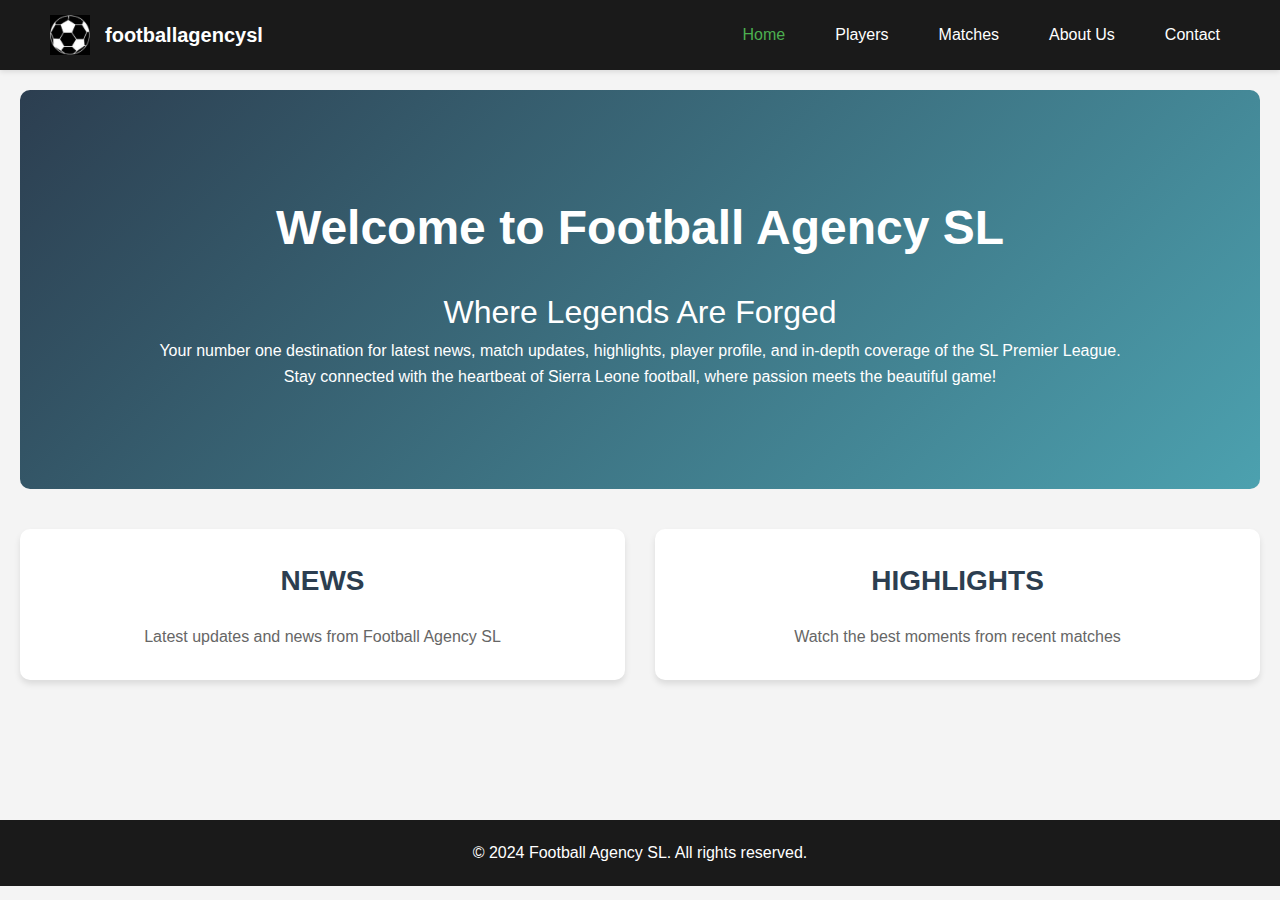
<file: index.html>
<!DOCTYPE html>
<html lang="en">
  <head>
    <meta charset="UTF-8" />
    <meta name="viewport" content="width=device-width, initial-scale=1.0" />
    <title>Football Agency SL - Home</title>
    <link rel="stylesheet" href="CSS/style.css" />
  </head>
  <body>
    <header>
      <nav>
        <div class="logo">
          <a href="index.html">
            <img
              src="main logo.jpg"
              alt="Football Agency SL Logo"
              width="40"
              height="40"
            />
            <span>footballagencysl</span>
          </a>
        </div>
        <ul class="nav-links">
          <li><a href="index.html" class="active">Home</a></li>
          <li><a href="players.html">Players</a></li>
          <li><a href="matches.html">Matches</a></li>
          <li><a href="about.html">About Us</a></li>
          <li><a href="contact.html">Contact</a></li>
        </ul>
      </nav>
    </header>

    <main>
      <section class="hero">
        <div class="hero-content">
          <h1>Welcome to Football Agency SL</h1>
          <h2>Where Legends Are Forged</h2>
          <p>
            Your number one destination for latest news, match updates,
            highlights, player profile, and in-depth coverage of the SL Premier
            League.
          </p>
          <p>
            Stay connected with the heartbeat of Sierra Leone football, where
            passion meets the beautiful game!
          </p>
        </div>
      </section>

      <section class="home-sections">
        <div class="home-card">
          <h3>NEWS</h3>
          <div class="card-content">
            <p>Latest updates and news from Football Agency SL</p>
          </div>
        </div>
        <div class="home-card">
          <h3>HIGHLIGHTS</h3>
          <div class="card-content">
            <p>Watch the best moments from recent matches</p>
          </div>
        </div>
      </section>
    </main>

    <footer>
      <p>&copy; 2024 Football Agency SL. All rights reserved.</p>
    </footer>
  </body>
</html>
</file>
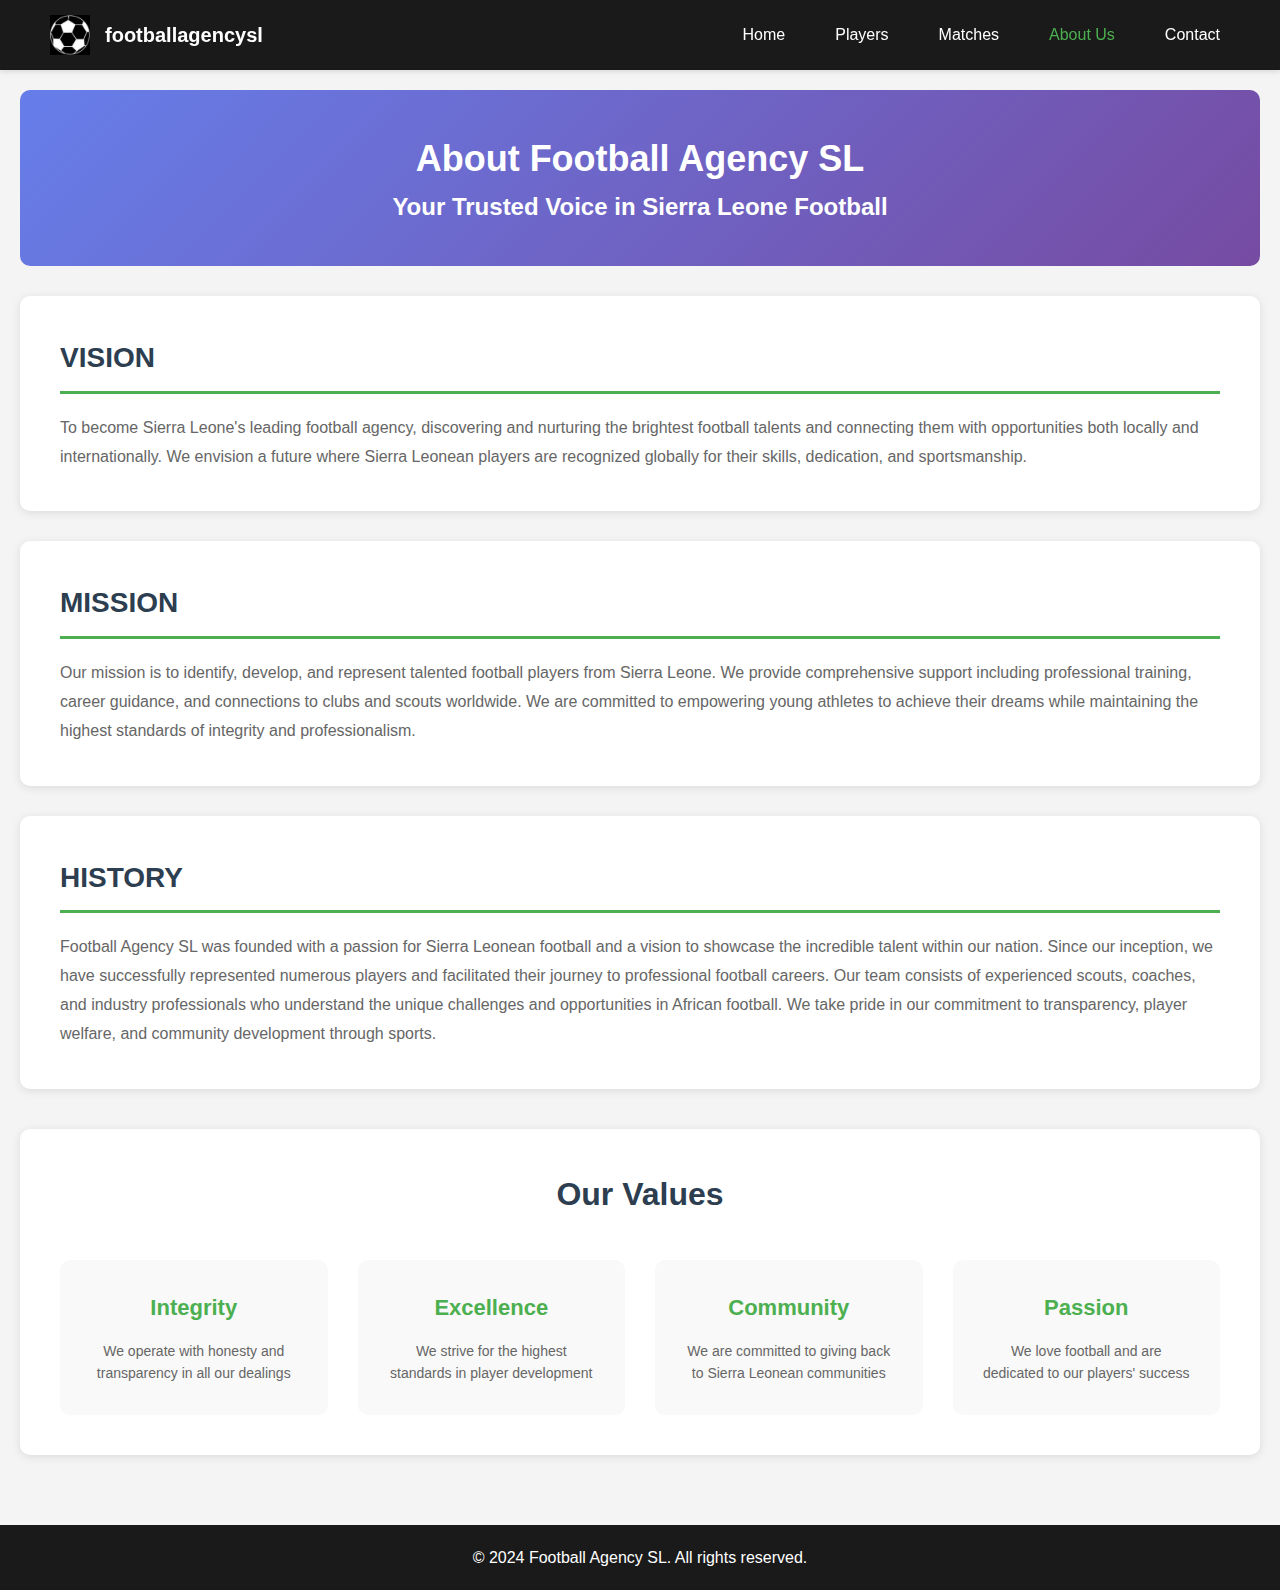
<file: about.html>
<!DOCTYPE html>
<html lang="en">
  <head>
    <meta charset="UTF-8" />
    <meta name="viewport" content="width=device-width, initial-scale=1.0" />
    <title>Football Agency SL - About Us</title>
    <link rel="stylesheet" href="CSS/style.css" />
  </head>
  <body>
    <header>
      <nav>
        <div class="logo">
          <a href="index.html">
            <img
              src="main logo.jpg"
              alt="Football Agency SL Logo"
              width="40"
              height="40"
            />
            <span>footballagencysl</span>
          </a>
        </div>
        <ul class="nav-links">
          <li><a href="index.html">Home</a></li>
          <li><a href="players.html">Players</a></li>
          <li><a href="matches.html">Matches</a></li>
          <li><a href="about.html" class="active">About Us</a></li>
          <li><a href="contact.html">Contact</a></li>
        </ul>
      </nav>
    </header>

    <main>
      <section class="page-header">
        <h1>About Football Agency SL</h1>
        <h2>Your Trusted Voice in Sierra Leone Football</h2>
      </section>

      <section class="about-section">
        <div class="about-card">
          <h2>VISION</h2>
          <p>
            To become Sierra Leone's leading football agency, discovering and
            nurturing the brightest football talents and connecting them with
            opportunities both locally and internationally. We envision a future
            where Sierra Leonean players are recognized globally for their
            skills, dedication, and sportsmanship.
          </p>
        </div>

        <div class="about-card">
          <h2>MISSION</h2>
          <p>
            Our mission is to identify, develop, and represent talented football
            players from Sierra Leone. We provide comprehensive support
            including professional training, career guidance, and connections to
            clubs and scouts worldwide. We are committed to empowering young
            athletes to achieve their dreams while maintaining the highest
            standards of integrity and professionalism.
          </p>
        </div>

        <div class="about-card">
          <h2>HISTORY</h2>
          <p>
            Football Agency SL was founded with a passion for Sierra Leonean
            football and a vision to showcase the incredible talent within our
            nation. Since our inception, we have successfully represented
            numerous players and facilitated their journey to professional
            football careers. Our team consists of experienced scouts, coaches,
            and industry professionals who understand the unique challenges and
            opportunities in African football. We take pride in our commitment
            to transparency, player welfare, and community development through
            sports.
          </p>
        </div>
      </section>

      <section class="team-section">
        <h2>Our Values</h2>
        <div class="values-grid">
          <div class="value-item">
            <h3>Integrity</h3>
            <p>We operate with honesty and transparency in all our dealings</p>
          </div>
          <div class="value-item">
            <h3>Excellence</h3>
            <p>We strive for the highest standards in player development</p>
          </div>
          <div class="value-item">
            <h3>Community</h3>
            <p>We are committed to giving back to Sierra Leonean communities</p>
          </div>
          <div class="value-item">
            <h3>Passion</h3>
            <p>We love football and are dedicated to our players' success</p>
          </div>
        </div>
      </section>
    </main>

    <footer>
      <p>&copy; 2024 Football Agency SL. All rights reserved.</p>
    </footer>
  </body>
</html>
</file>
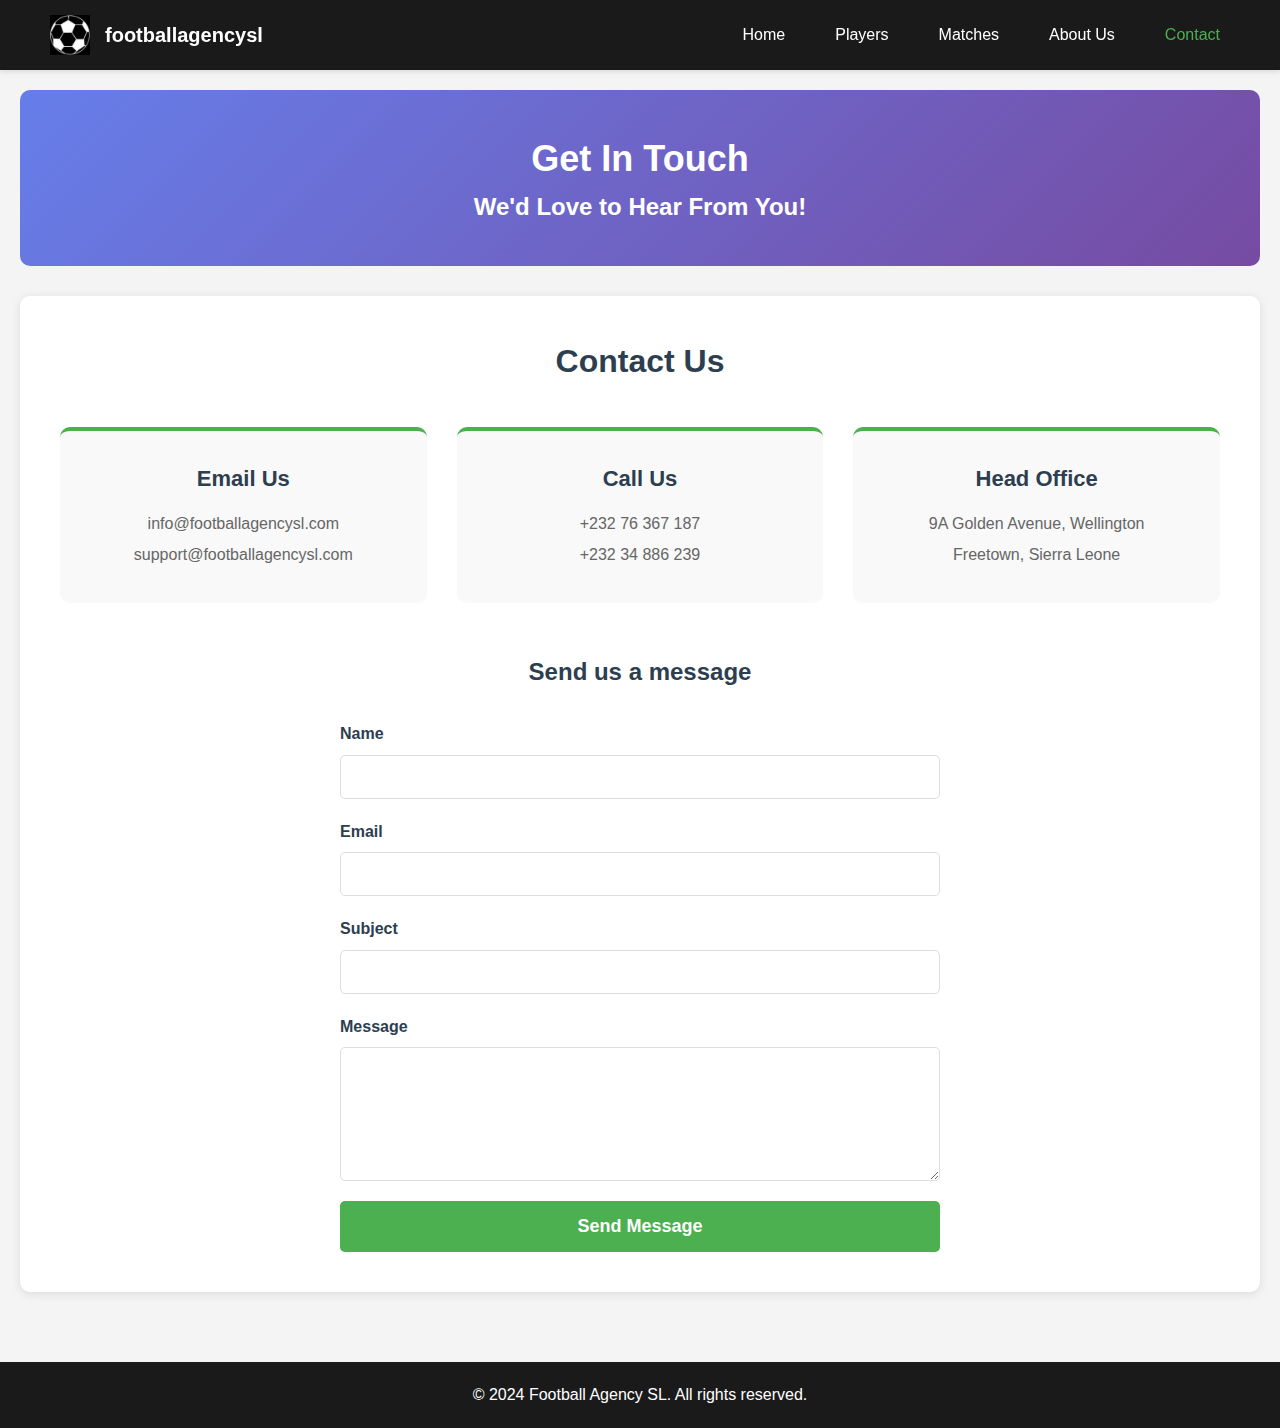
<file: contact.html>
<!DOCTYPE html>
<html lang="en">
  <head>
    <meta charset="UTF-8" />
    <meta name="viewport" content="width=device-width, initial-scale=1.0" />
    <title>Football Agency SL - Contact</title>
    <link rel="stylesheet" href="CSS/style.css" />
  </head>
  <body>
    <header>
      <nav>
        <div class="logo">
          <a href="index.html">
            <img
              src="main logo.jpg"
              alt="Football Agency SL Logo"
              width="40"
              height="40"
            />
            <span>footballagencysl</span>
          </a>
        </div>
        <ul class="nav-links">
          <li><a href="index.html">Home</a></li>
          <li><a href="players.html">Players</a></li>
          <li><a href="matches.html">Matches</a></li>
          <li><a href="about.html">About Us</a></li>
          <li><a href="contact.html" class="active">Contact</a></li>
        </ul>
      </nav>
    </header>

    <main>
      <section class="page-header">
        <h1>Get In Touch</h1>
        <h2>We'd Love to Hear From You!</h2>
      </section>

      <section class="contact-section">
        <h2>Contact Us</h2>

        <div class="contact-info-grid">
          <div class="contact-info-card">
            <h3>Email Us</h3>
            <p>info@footballagencysl.com</p>
            <p>support@footballagencysl.com</p>
          </div>

          <div class="contact-info-card">
            <h3>Call Us</h3>
            <p>+232 76 367 187</p>
            <p>+232 34 886 239</p>
          </div>

          <div class="contact-info-card">
            <h3>Head Office</h3>
            <p>9A Golden Avenue, Wellington</p>
            <p>Freetown, Sierra Leone</p>
          </div>
        </div>

        <div class="contact-form-container">
          <h3>Send us a message</h3>
          <form class="contact-form" action="#" method="post">
            <div class="form-group">
              <label for="name">Name</label>
              <input type="text" id="name" name="name" required />
            </div>

            <div class="form-group">
              <label for="email">Email</label>
              <input type="email" id="email" name="email" required />
            </div>

            <div class="form-group">
              <label for="subject">Subject</label>
              <input type="text" id="subject" name="subject" required />
            </div>

            <div class="form-group">
              <label for="message">Message</label>
              <textarea
                id="message"
                name="message"
                rows="6"
                required
              ></textarea>
            </div>

            <button type="submit" class="submit-btn">Send Message</button>
          </form>
        </div>
      </section>
    </main>

    <footer>
      <p>&copy; 2024 Football Agency SL. All rights reserved.</p>
    </footer>
  </body>
</html>
</file>
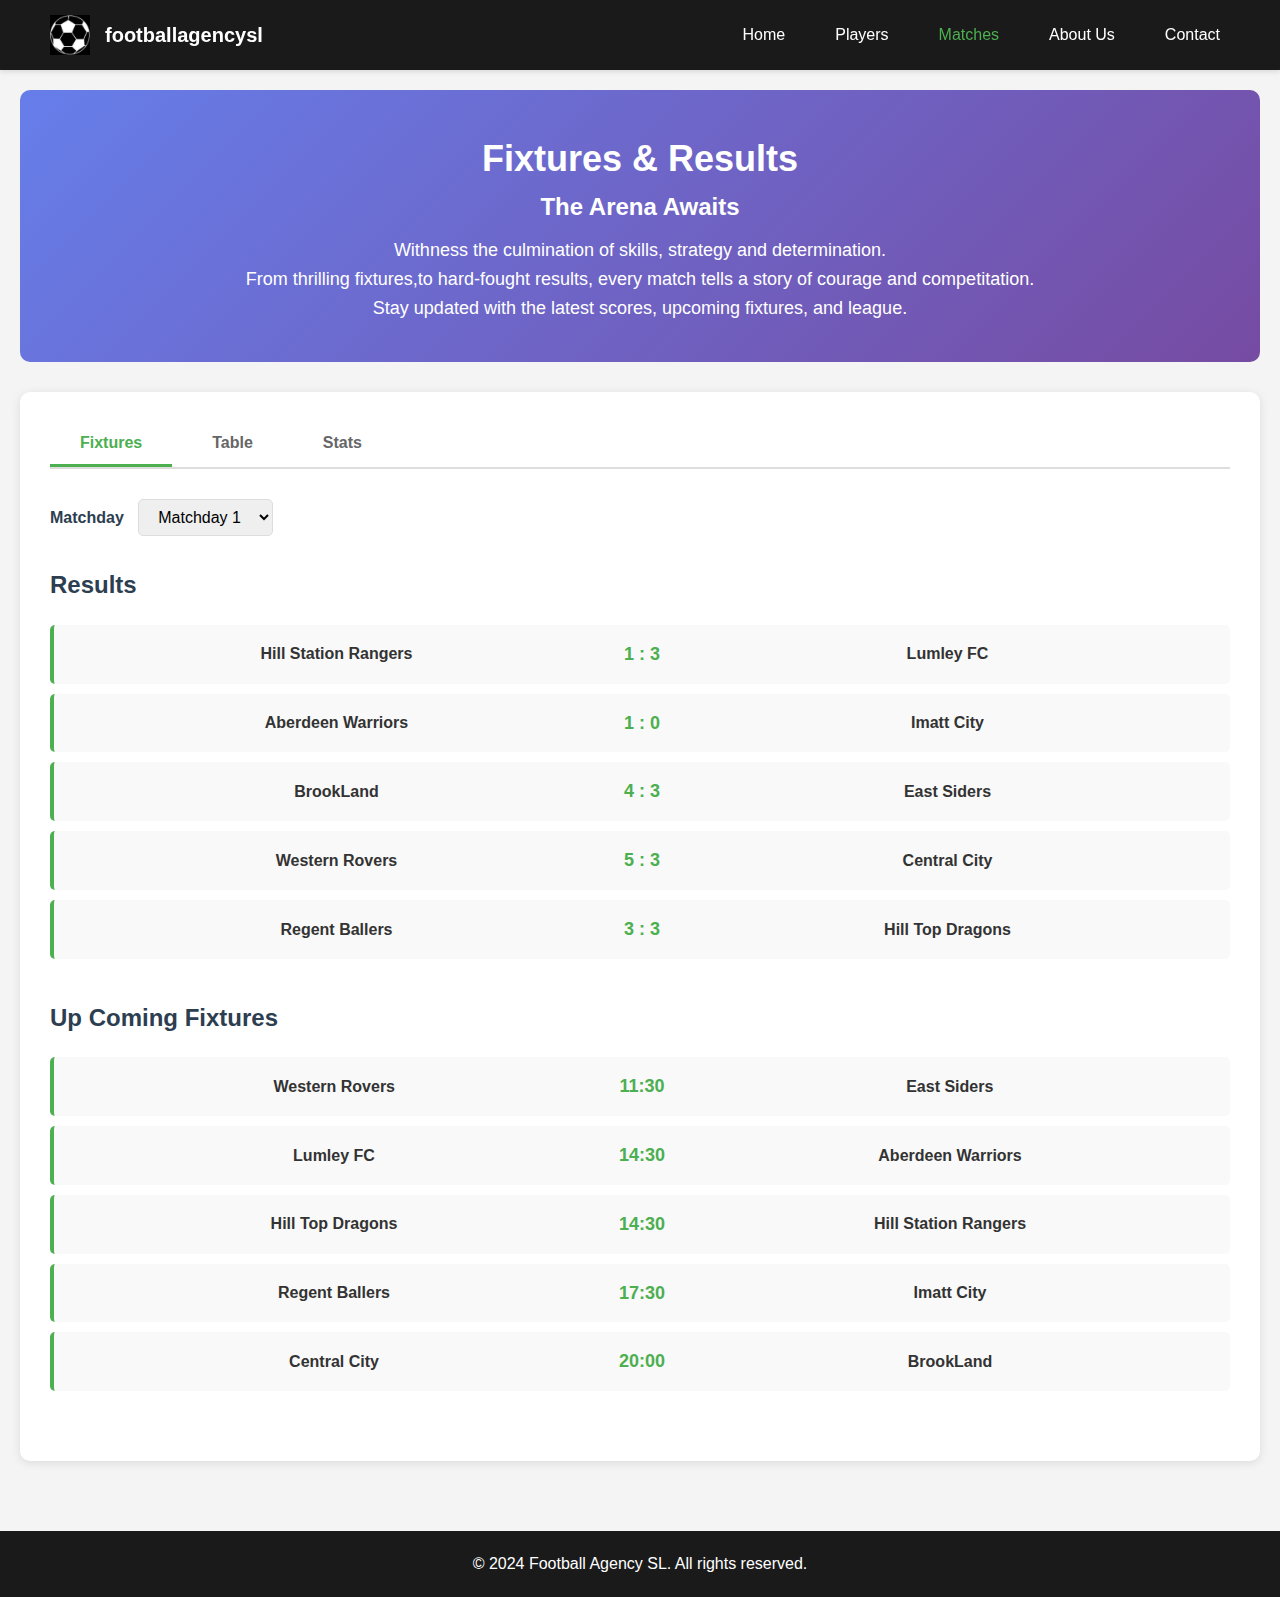
<file: matches.html>
<!DOCTYPE html>
<html lang="en">
  <head>
    <meta charset="UTF-8" />
    <meta name="viewport" content="width=device-width, initial-scale=1.0" />
    <title>Football Agency SL - Matches</title>
    <link rel="stylesheet" href="CSS/style.css" />
  </head>
  <body>
    <header>
      <nav>
        <div class="logo">
          <a href="index.html">
            <img
              src="main logo.jpg"
              alt="Football Agency SL Logo"
              width="40"
              height="40"
            />
            <span>footballagencysl</span>
          </a>
        </div>
        <ul class="nav-links">
          <li><a href="index.html">Home</a></li>
          <li><a href="players.html">Players</a></li>
          <li><a href="matches.html" class="active">Matches</a></li>
          <li><a href="about.html">About Us</a></li>
          <li><a href="contact.html">Contact</a></li>
        </ul>
      </nav>
    </header>

    <main>
      <section class="page-header">
        <h1>Fixtures & Results</h1>
        <h2>The Arena Awaits</h2>
        <p>
          Withness the culmination of skills, strategy and determination.<br />
          From thrilling fixtures,to hard-fought results, every match tells a
          story of courage and competitation.<br />
          Stay updated with the latest scores, upcoming fixtures, and league.
        </p>
      </section>

      <section class="matches-section">
        <div class="matches-tabs">
          <button class="tab-btn active" onclick="showTab('fixtures')">
            Fixtures
          </button>
          <button class="tab-btn" onclick="showTab('table')">Table</button>
          <button class="tab-btn" onclick="showTab('stats')">Stats</button>
        </div>

        <!-- Fixtures Tab -->
        <div id="fixtures" class="tab-content active">
          <div class="season-selector">
            <label>Matchday</label>
            <select>
              <option>Matchday 1</option>
              <option>Matchday 2</option>
              <option>Matchday 3</option>
            </select>
          </div>

          <div class="results">
            <h2>Results</h2>
            <div class="match-result">
              <span class="team">Hill Station Rangers</span>
              <span class="score">1 : 3</span>
              <span class="team">Lumley FC</span>
            </div>
            <div class="match-result">
              <span class="team">Aberdeen Warriors</span>
              <span class="score">1 : 0</span>
              <span class="team">Imatt City</span>
            </div>
            <div class="match-result">
              <span class="team">BrookLand</span>
              <span class="score">4 : 3</span>
              <span class="team">East Siders</span>
            </div>
            <div class="match-result">
              <span class="team">Western Rovers</span>
              <span class="score">5 : 3</span>
              <span class="team">Central City</span>
            </div>
            <div class="match-result">
              <span class="team">Regent Ballers</span>
              <span class="score">3 : 3</span>
              <span class="team">Hill Top Dragons</span>
            </div>
          </div>

          <div class="upcoming-fixtures">
            <h2>Up Coming Fixtures</h2>
            <div class="match-fixture">
              <span class="team">Western Rovers</span>
              <span class="time">11:30</span>
              <span class="team">East Siders</span>
            </div>
            <div class="match-fixture">
              <span class="team">Lumley FC</span>
              <span class="time">14:30</span>
              <span class="team">Aberdeen Warriors</span>
            </div>
            <div class="match-fixture">
              <span class="team">Hill Top Dragons</span>
              <span class="time">14:30</span>
              <span class="team">Hill Station Rangers</span>
            </div>
            <div class="match-fixture">
              <span class="team">Regent Ballers</span>
              <span class="time">17:30</span>
              <span class="team">Imatt City</span>
            </div>
            <div class="match-fixture">
              <span class="team">Central City</span>
              <span class="time">20:00</span>
              <span class="team">BrookLand</span>
            </div>
          </div>
        </div>

        <!-- Table Tab -->
        <div id="table" class="tab-content">
          <div class="season-selector">
            <label>Season</label>
            <select>
              <option>2025</option>
              <option>2024</option>
            </select>
          </div>

          <table class="league-table">
            <thead>
              <tr>
                <th>Pos</th>
                <th>Team</th>
                <th>P</th>
                <th>W</th>
                <th>D</th>
                <th>L</th>
                <th>GF</th>
                <th>GA</th>
                <th>GD</th>
                <th>Pts</th>
              </tr>
            </thead>
            <tbody>
              <tr>
                <td>1</td>
                <td>BrookLand</td>
                <td>10</td>
                <td>8</td>
                <td>1</td>
                <td>1</td>
                <td>25</td>
                <td>8</td>
                <td>+17</td>
                <td>25</td>
              </tr>
              <tr>
                <td>2</td>
                <td>Hill Station Rangers</td>
                <td>10</td>
                <td>7</td>
                <td>2</td>
                <td>1</td>
                <td>22</td>
                <td>10</td>
                <td>+12</td>
                <td>23</td>
              </tr>
              <tr>
                <td>3</td>
                <td>Regent Ballers</td>
                <td>10</td>
                <td>6</td>
                <td>3</td>
                <td>1</td>
                <td>18</td>
                <td>9</td>
                <td>+9</td>
                <td>21</td>
              </tr>
              <tr>
                <td>4</td>
                <td>East Siders</td>
                <td>10</td>
                <td>5</td>
                <td>2</td>
                <td>3</td>
                <td>16</td>
                <td>12</td>
                <td>+4</td>
                <td>17</td>
              </tr>
              <tr>
                <td>5</td>
                <td>Central City</td>
                <td>10</td>
                <td>4</td>
                <td>3</td>
                <td>3</td>
                <td>15</td>
                <td>14</td>
                <td>+1</td>
                <td>15</td>
              </tr>
              <tr>
                <td>6</td>
                <td>Imatt City</td>
                <td>10</td>
                <td>3</td>
                <td>2</td>
                <td>5</td>
                <td>12</td>
                <td>18</td>
                <td>-6</td>
                <td>11</td>
              </tr>
              <tr>
                <td>7</td>
                <td>Lumley FC</td>
                <td>10</td>
                <td>2</td>
                <td>3</td>
                <td>5</td>
                <td>10</td>
                <td>20</td>
                <td>-10</td>
                <td>9</td>
              </tr>
              <tr>
                <td>8</td>
                <td>Aberdeen Warriors</td>
                <td>10</td>
                <td>1</td>
                <td>2</td>
                <td>7</td>
                <td>8</td>
                <td>22</td>
                <td>-14</td>
                <td>5</td>
              </tr>
              <tr>
                <td>9</td>
                <td>Hill Top Dragons</td>
                <td>10</td>
                <td>0</td>
                <td>1</td>
                <td>9</td>
                <td>5</td>
                <td>25</td>
                <td>-20</td>
                <td>1</td>
              </tr>
              <tr>
                <td>10</td>
                <td>Western Rovers</td>
                <td>10</td>
                <td>0</td>
                <td>0</td>
                <td>10</td>
                <td>4</td>
                <td>30</td>
                <td>-26</td>
                <td>0</td>
              </tr>
            </tbody>
          </table>
        </div>

        <!-- Stats Tab -->
        <div id="stats" class="tab-content">
          <div class="season-selector">
            <label>Season</label>
            <select>
              <option>2025</option>
              <option>2024</option>
            </select>
          </div>

          <div class="stats-grid">
            <div class="stats-column">
              <h2>Goals</h2>
              <div class="stat-item">
                <span class="rank">1</span>
                <span class="player-name">S. Munu</span>
                <span class="stat-value">25</span>
              </div>
              <div class="stat-item">
                <span class="rank">2</span>
                <span class="player-name">K. Kamara</span>
                <span class="stat-value">22</span>
              </div>
              <div class="stat-item">
                <span class="rank">3</span>
                <span class="player-name">H. Sesay</span>
                <span class="stat-value">18</span>
              </div>
            </div>

            <div class="stats-column">
              <h2>Assists</h2>
              <div class="stat-item">
                <span class="rank">1</span>
                <span class="player-name">A. Jawara</span>
                <span class="stat-value">16</span>
              </div>
              <div class="stat-item">
                <span class="rank">2</span>
                <span class="player-name">J.Sesay</span>
                <span class="stat-value">12</span>
              </div>
              <div class="stat-item">
                <span class="rank">3</span>
                <span class="player-name">S. Turay</span>
                <span class="stat-value">10</span>
              </div>
            </div>
          </div>
        </div>
      </section>
    </main>

    <footer>
      <p>&copy; 2024 Football Agency SL. All rights reserved.</p>
    </footer>

    <script>
      function showTab(tabName) {
        // Hide all tabs
        const tabs = document.querySelectorAll(".tab-content");
        tabs.forEach((tab) => tab.classList.remove("active"));

        // Remove active class from all buttons
        const buttons = document.querySelectorAll(".tab-btn");
        buttons.forEach((btn) => btn.classList.remove("active"));

        // Show selected tab
        document.getElementById(tabName).classList.add("active");

        // Add active class to clicked button
        event.target.classList.add("active");
      }
    </script>
  </body>
</html>
</file>
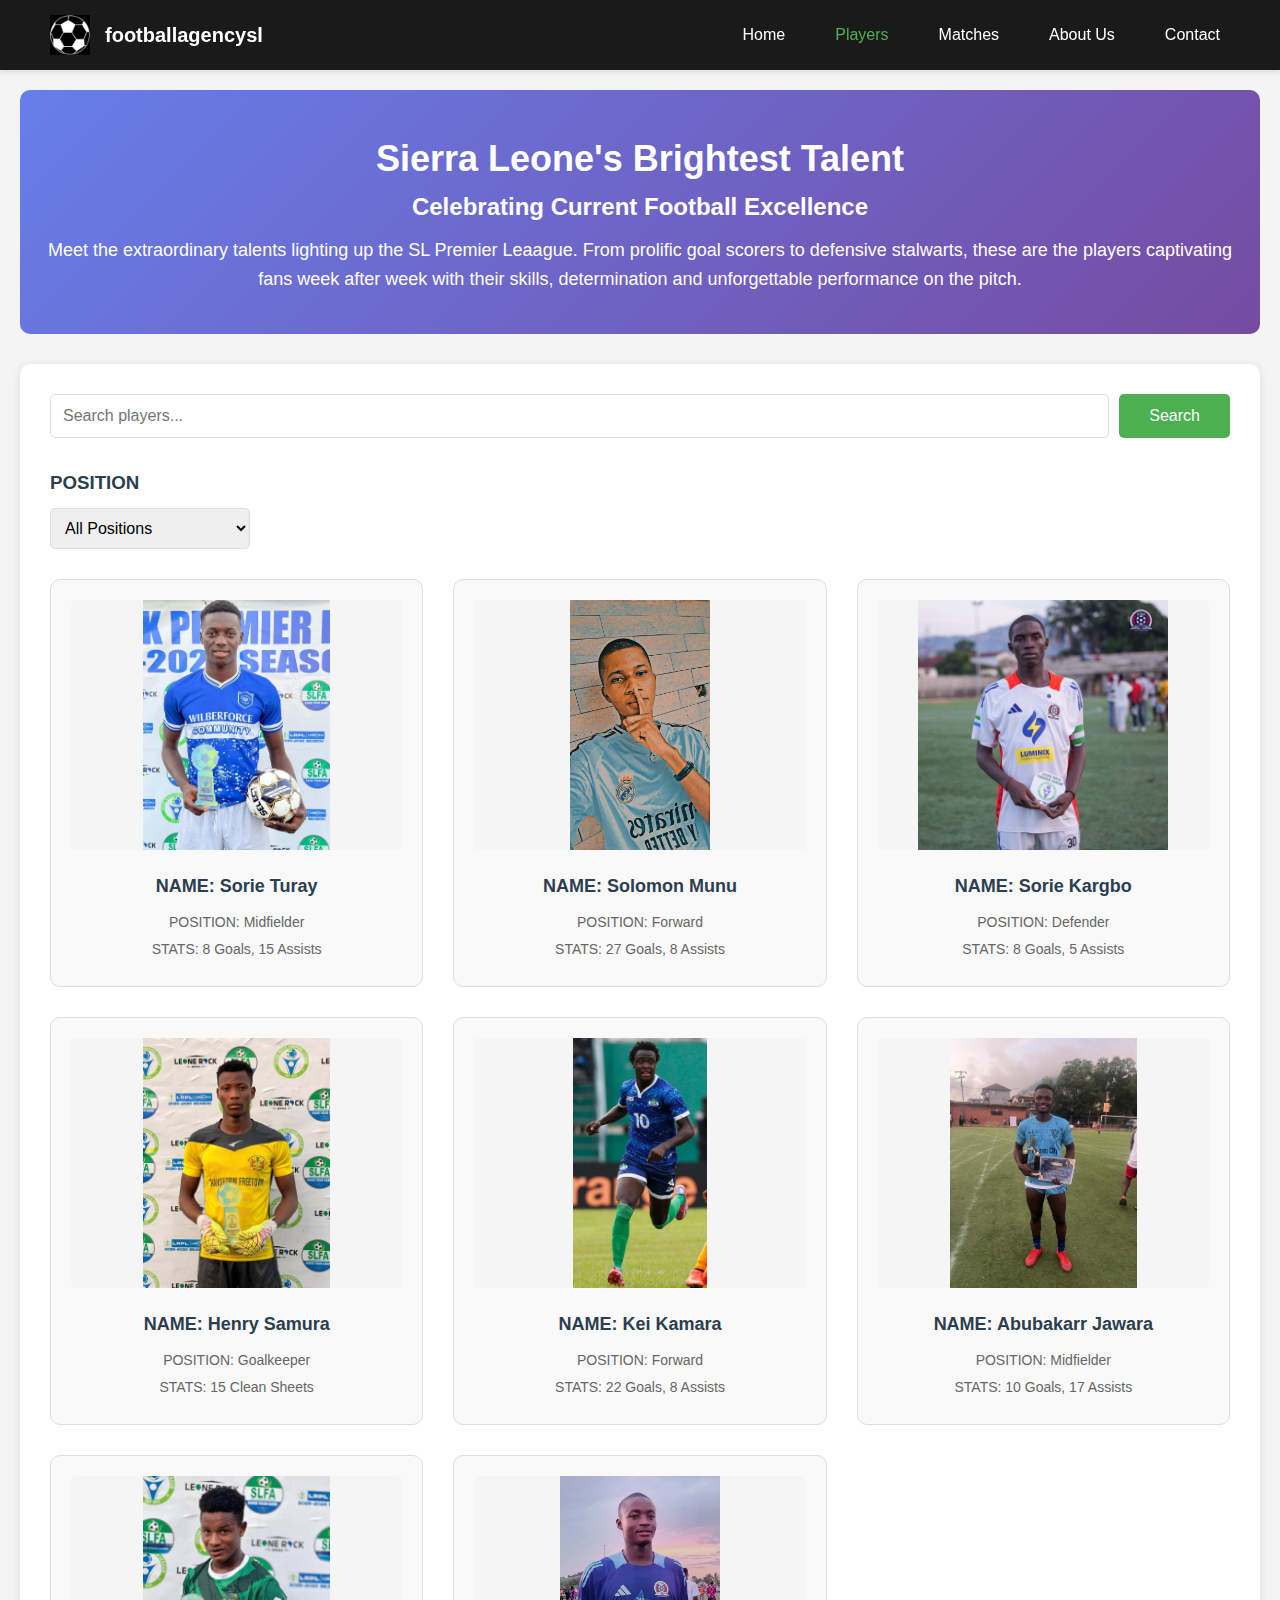
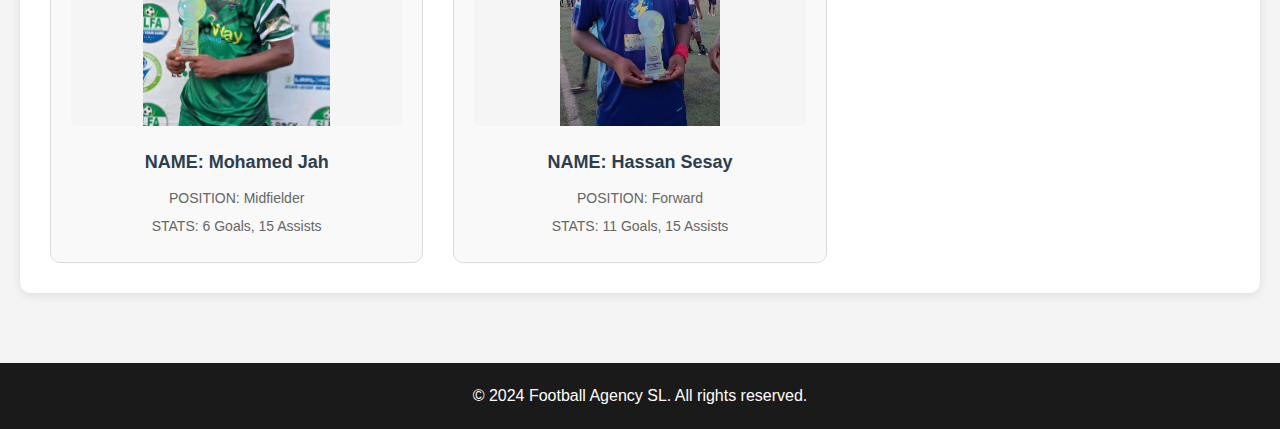
<file: players.html>
<!DOCTYPE html>
<html lang="en">
  <head>
    <meta charset="UTF-8" />
    <meta name="viewport" content="width=device-width, initial-scale=1.0" />
    <title>Football Agency SL - Players</title>
    <link rel="stylesheet" href="CSS/style.css" />
  </head>
  <body>
    <header>
      <nav>
        <div class="logo">
          <a href="index.html">
            <img
              src="main logo.jpg"
              alt="Football Agency SL Logo"
              width="40"
              height="40"
            />
            <span>footballagencysl</span>
          </a>
        </div>
        <ul class="nav-links">
          <li><a href="index.html">Home</a></li>
          <li><a href="players.html" class="active">Players</a></li>
          <li><a href="matches.html">Matches</a></li>
          <li><a href="about.html">About Us</a></li>
          <li><a href="contact.html">Contact</a></li>
        </ul>
      </nav>
    </header>

    <main>
      <section class="page-header">
        <h1>Sierra Leone's Brightest Talent</h1>
        <h2>Celebrating Current Football Excellence</h2>
        <p>
          Meet the extraordinary talents lighting up the SL Premier Leaague.
          From prolific goal scorers to defensive stalwarts, these are the
          players captivating fans week after week with their skills,
          determination and unforgettable performance on the pitch.
        </p>
      </section>

      <section class="players-section">
        <div class="search-bar">
          <input type="text" placeholder="Search players..." id="search" />
          <button>Search</button>
        </div>

        <div class="position-filter">
          <h3>POSITION</h3>
          <select>
            <option value="">All Positions</option>
            <option value="forward">Forward</option>
            <option value="midfielder">Midfielder</option>
            <option value="defender">Defender</option>
            <option value="goalkeeper">Goalkeeper</option>
          </select>
        </div>

        <div class="players-grid">
          <div class="player-card">
            <img src="Pic/mid 2.jpg" alt="Player 1" />
            <h3>NAME: Sorie Turay</h3>
            <p>POSITION: Midfielder</p>
            <p>STATS: 8 Goals, 15 Assists</p>
          </div>

          <div class="player-card">
            <img src="Pic/mon.jpg" alt="Player 2" />
            <h3>NAME: Solomon Munu</h3>
            <p>POSITION: Forward</p>
            <p>STATS: 27 Goals, 8 Assists</p>
          </div>

          <div class="player-card">
            <img src="Pic/def.jpg" alt="Player 3" />
            <h3>NAME: Sorie Kargbo</h3>
            <p>POSITION: Defender</p>
            <p>STATS: 8 Goals, 5 Assists</p>
          </div>

          <div class="player-card">
            <img src="Pic/keeper.jpg" alt="Player 4" />
            <h3>NAME: Henry Samura</h3>
            <p>POSITION: Goalkeeper</p>
            <p>STATS: 15 Clean Sheets</p>
          </div>

          <div class="player-card">
            <img src="Pic/kei.jpg" alt="Player 5" />
            <h3>NAME: Kei Kamara</h3>
            <p>POSITION: Forward</p>
            <p>STATS: 22 Goals, 8 Assists</p>
          </div>

          <div class="player-card">
            <img src="Pic/jay.jpg" alt="Player 6" />
            <h3>NAME: Abubakarr Jawara</h3>
            <p>POSITION: Midfielder</p>
            <p>STATS: 10 Goals, 17 Assists</p>
          </div>

          <div class="player-card">
            <img src="Pic/mid 3.jpg" alt="Player 6" />
            <h3>NAME: Mohamed Jah</h3>
            <p>POSITION: Midfielder</p>
            <p>STATS: 6 Goals, 15 Assists</p>
          </div>

          <div class="player-card">
            <img src="Pic/str.jpg" alt="Player 6" />
            <h3>NAME: Hassan Sesay</h3>
            <p>POSITION: Forward</p>
            <p>STATS: 11 Goals, 15 Assists</p>
          </div>
        </div>
      </section>
    </main>

    <footer>
      <p>&copy; 2024 Football Agency SL. All rights reserved.</p>
    </footer>
  </body>
</html>
</file>
<file: CSS/style.css>
/* Global Styles */
* {
    margin: 0;
    padding: 0;
    box-sizing: border-box;
}

body {
    font-family: 'Arial', sans-serif;
    line-height: 1.6;
    color: #333;
    background-color: #f4f4f4;
}

/* Header and Navigation */
header {
    background-color: #1a1a1a;
    padding: 15px 50px;
    box-shadow: 0 2px 5px rgba(0,0,0,0.1);
    position: sticky;
    top: 0;
    z-index: 1000;
}

nav {
    display: flex;
    justify-content: space-between;
    align-items: center;
    max-width: 1400px;
    margin: 0 auto;
}

.logo {
    display: flex;
    align-items: center;
}

.logo a {
    display: flex;
    align-items: center;
    text-decoration: none;
    color: #fff;
}

.logo img {
    margin-right: 15px;
}

.logo span {
    font-size: 20px;
    font-weight: bold;
    color: #fff;
}

.nav-links {
    display: flex;
    list-style: none;
    gap: 30px;
}

.nav-links li a {
    color: #fff;
    text-decoration: none;
    font-size: 16px;
    font-weight: 500;
    transition: color 0.3s;
    padding: 5px 10px;
}

.nav-links li a:hover,
.nav-links li a.active {
    color: #4CAF50;
}

/* Main Content */
main {
    max-width: 1400px;
    margin: 0 auto;
    padding: 20px;
    min-height: calc(100vh - 200px);
}

/* Hero Section - Home Page */
.hero {
    background: linear-gradient(135deg, #2c3e50 0%, #4ca1af 100%);
    color: white;
    text-align: center;
    padding: 100px 20px;
    border-radius: 10px;
    margin-bottom: 30px;
}

.hero-content h1 {
    font-size: 48px;
    margin-bottom: 20px;
}

.hero-content h2 {
    font-size: 32px;
    font-weight: 300;
}

/* Home Sections */
.home-sections {
    display: grid;
    grid-template-columns: repeat(auto-fit, minmax(300px, 1fr));
    gap: 30px;
    margin-top: 40px;
}

.home-card {
    background: white;
    padding: 30px;
    border-radius: 10px;
    box-shadow: 0 4px 6px rgba(0,0,0,0.1);
    text-align: center;
    transition: transform 0.3s;
}

.home-card:hover {
    transform: translateY(-5px);
    box-shadow: 0 6px 12px rgba(0,0,0,0.15);
}

.home-card h3 {
    font-size: 28px;
    margin-bottom: 20px;
    color: #2c3e50;
}

.card-content p {
    font-size: 16px;
    color: #666;
}

/* Page Header */
.page-header {
    text-align: center;
    padding: 40px 20px;
    background: linear-gradient(135deg, #667eea 0%, #764ba2 100%);
    color: white;
    border-radius: 10px;
    margin-bottom: 30px;
}

.page-header h1 {
    font-size: 36px;
}

.page-header p {
    font-size: 18px;
    margin-top: 10px;
    text-align: center;
}
/* Players Page */
.players-section {
    background: white;
    padding: 30px;
    border-radius: 10px;
    box-shadow: 0 2px 10px rgba(0,0,0,0.1);
}

.search-bar {
    display: flex;
    gap: 10px;
    margin-bottom: 30px;
}

.search-bar input {
    flex: 1;
    padding: 12px;
    border: 1px solid #ddd;
    border-radius: 5px;
    font-size: 16px;
}

.search-bar button {
    padding: 12px 30px;
    background-color: #4CAF50;
    color: white;
    border: none;
    border-radius: 5px;
    cursor: pointer;
    font-size: 16px;
    transition: background-color 0.3s;
}

.search-bar button:hover {
    background-color: #45a049;
}

.position-filter {
    margin-bottom: 30px;
}

.position-filter h3 {
    margin-bottom: 10px;
    color: #2c3e50;
}

.position-filter select {
    padding: 10px;
    border: 1px solid #ddd;
    border-radius: 5px;
    font-size: 16px;
    width: 200px;
}

.players-grid {
    display: grid;
    grid-template-columns: repeat(auto-fill, minmax(280px, 1fr));
    gap: 30px;
}

.player-card {
    background: #f9f9f9;
    border: 1px solid #ddd;
    border-radius: 10px;
    padding: 20px;
    text-align: center;
    transition: transform 0.3s, box-shadow 0.3s;
}

.player-card:hover {
    transform: translateY(-5px);
    box-shadow: 0 5px 15px rgba(0,0,0,0.2);
}

.player-card img {
    width: 100%;
    height: 250px;
    object-fit: contain;
    object-position: center top;
    border-radius: 5px;
    margin-bottom: 15px;
    background-color: #f5f5f5;
}

.player-card h3 {
    font-size: 18px;
    margin-bottom: 10px;
    color: #2c3e50;
}

.player-card p {
    font-size: 14px;
    color: #666;
    margin: 5px 0;
}

/* Matches Page */
.matches-section {
    background: white;
    padding: 30px;
    border-radius: 10px;
    box-shadow: 0 2px 10px rgba(0,0,0,0.1);
}

.matches-tabs {
    display: flex;
    gap: 10px;
    margin-bottom: 30px;
    border-bottom: 2px solid #ddd;
}

.tab-btn {
    padding: 12px 30px;
    background: none;
    border: none;
    font-size: 16px;
    font-weight: 600;
    color: #666;
    cursor: pointer;
    border-bottom: 3px solid transparent;
    transition: all 0.3s;
}

.tab-btn:hover {
    color: #4CAF50;
}

.tab-btn.active {
    color: #4CAF50;
    border-bottom-color: #4CAF50;
}

.tab-content {
    display: none;
}

.tab-content.active {
    display: block;
}

.season-selector {
    margin-bottom: 30px;
}

.season-selector label {
    font-weight: 600;
    margin-right: 10px;
    color: #2c3e50;
}

.season-selector select {
    padding: 8px 15px;
    border: 1px solid #ddd;
    border-radius: 5px;
    font-size: 16px;
}

/* Match Results and Fixtures */
.results, .upcoming-fixtures {
    margin-bottom: 40px;
}

.results h2, .upcoming-fixtures h2 {
    font-size: 24px;
    margin-bottom: 20px;
    color: #2c3e50;
}

.match-result, .match-fixture {
    display: flex;
    justify-content: space-between;
    align-items: center;
    padding: 15px;
    margin-bottom: 10px;
    background: #f9f9f9;
    border-radius: 5px;
    border-left: 4px solid #4CAF50;
    text-align: center;
}

.match-result .team, .match-fixture .team {
    flex: 1;
    font-weight: 600;
}

.match-result .score, .match-fixture .time {
    font-size: 18px;
    font-weight: bold;
    color: #4CAF50;
    padding: 0 20px;
}

.match-fixture .team:last-child {
    text-align: center;
}

/* League Table */
.league-table {
    width: 100%;
    border-collapse: collapse;
    margin-top: 20px;
}

.league-table thead {
    background-color: #2c3e50;
    color: white;
}

.league-table th,
.league-table td {
    padding: 12px;
    text-align: center;
    border: 1px solid #ddd;
}

.league-table tbody tr:nth-child(even) {
    background-color: #f9f9f9;
}

.league-table tbody tr:hover {
    background-color: #e8f5e9;
}

/* Stats Grid */
.stats-grid {
    display: grid;
    grid-template-columns: repeat(auto-fit, minmax(300px, 1fr));
    gap: 30px;
    margin-top: 20px;
}

.stats-column h2 {
    font-size: 24px;
    margin-bottom: 20px;
    color: #2c3e50;
    padding-bottom: 10px;
    border-bottom: 2px solid #4CAF50;
}

.stat-item {
    display: flex;
    justify-content: space-between;
    align-items: center;
    padding: 15px;
    margin-bottom: 10px;
    background: #f9f9f9;
    border-radius: 5px;
}

.stat-item .rank {
    font-size: 24px;
    font-weight: bold;
    color: #4CAF50;
    width: 40px;
}

.stat-item .player-name {
    flex: 1;
    font-weight: 600;
}

.stat-item .stat-value {
    font-size: 20px;
    font-weight: bold;
    color: #2c3e50;
}

/* About Page */
.about-section {
    display: grid;
    gap: 30px;
    margin-bottom: 40px;
}

.about-card {
    background: white;
    padding: 40px;
    border-radius: 10px;
    box-shadow: 0 2px 10px rgba(0,0,0,0.1);
}

.about-card h2 {
    font-size: 28px;
    margin-bottom: 20px;
    color: #2c3e50;
    border-bottom: 3px solid #4CAF50;
    padding-bottom: 10px;
}

.about-card p {
    font-size: 16px;
    line-height: 1.8;
    color: #666;
}

.team-section {
    background: white;
    padding: 40px;
    border-radius: 10px;
    box-shadow: 0 2px 10px rgba(0,0,0,0.1);
}

.team-section h2 {
    font-size: 32px;
    text-align: center;
    margin-bottom: 40px;
    color: #2c3e50;
}

.values-grid {
    display: grid;
    grid-template-columns: repeat(auto-fit, minmax(250px, 1fr));
    gap: 30px;
}

.value-item {
    text-align: center;
    padding: 30px;
    background: #f9f9f9;
    border-radius: 10px;
    transition: transform 0.3s;
}

.value-item:hover {
    transform: translateY(-5px);
    box-shadow: 0 5px 15px rgba(0,0,0,0.1);
}

.value-item h3 {
    font-size: 22px;
    margin-bottom: 15px;
    color: #4CAF50;
}

.value-item p {
    color: #666;
    font-size: 14px;
}

/* Contact Page */
.contact-section {
    background: white;
    padding: 40px;
    border-radius: 10px;
    box-shadow: 0 2px 10px rgba(0,0,0,0.1);
}

.contact-section h2 {
    font-size: 32px;
    text-align: center;
    margin-bottom: 40px;
    color: #2c3e50;
}

.contact-info-grid {
    display: grid;
    grid-template-columns: repeat(auto-fit, minmax(250px, 1fr));
    gap: 30px;
    margin-bottom: 50px;
}

.contact-info-card {
    text-align: center;
    padding: 30px;
    background: #f9f9f9;
    border-radius: 10px;
    border-top: 4px solid #4CAF50;
}

.contact-info-card h3 {
    font-size: 22px;
    margin-bottom: 15px;
    color: #2c3e50;
}

.contact-info-card p {
    color: #666;
    font-size: 16px;
    margin: 5px 0;
}

.contact-form-container {
    max-width: 600px;
    margin: 0 auto;
}

.contact-form-container h3 {
    font-size: 24px;
    margin-bottom: 30px;
    text-align: center;
    color: #2c3e50;
}

.contact-form {
    display: flex;
    flex-direction: column;
    gap: 20px;
}

.form-group {
    display: flex;
    flex-direction: column;
}

.form-group label {
    font-weight: 600;
    margin-bottom: 8px;
    color: #2c3e50;
}

.form-group input,
.form-group textarea {
    padding: 12px;
    border: 1px solid #ddd;
    border-radius: 5px;
    font-size: 16px;
    font-family: inherit;
}

.form-group input:focus,
.form-group textarea:focus {
    outline: none;
    border-color: #4CAF50;
}

.submit-btn {
    padding: 15px;
    background-color: #4CAF50;
    color: white;
    border: none;
    border-radius: 5px;
    font-size: 18px;
    font-weight: 600;
    cursor: pointer;
    transition: background-color 0.3s;
}

.submit-btn:hover {
    background-color: #45a049;
}

/* Footer */
footer {
    background-color: #1a1a1a;
    color: white;
    text-align: center;
    padding: 20px;
    margin-top: 50px;
}

/* Responsive Design */
@media (max-width: 768px) {
    header {
        padding: 15px 20px;
    }

    nav {
        flex-direction: column;
        gap: 20px;
    }

    .nav-links {
        flex-wrap: wrap;
        justify-content: center;
        gap: 15px;
    }

    .hero-content h1 {
        font-size: 32px;
    }

    .hero-content h2 {
        font-size: 24px;
    }

    main {
        padding: 15px;
    }

    .players-grid {
        grid-template-columns: 1fr;
    }

    .matches-tabs {
        flex-direction: column;
    }

    .tab-btn {
        width: 100%;
        text-align: left;
    }

    .league-table {
        font-size: 12px;
    }

    .league-table th,
    .league-table td {
        padding: 8px 4px;
    }
}
</file>
